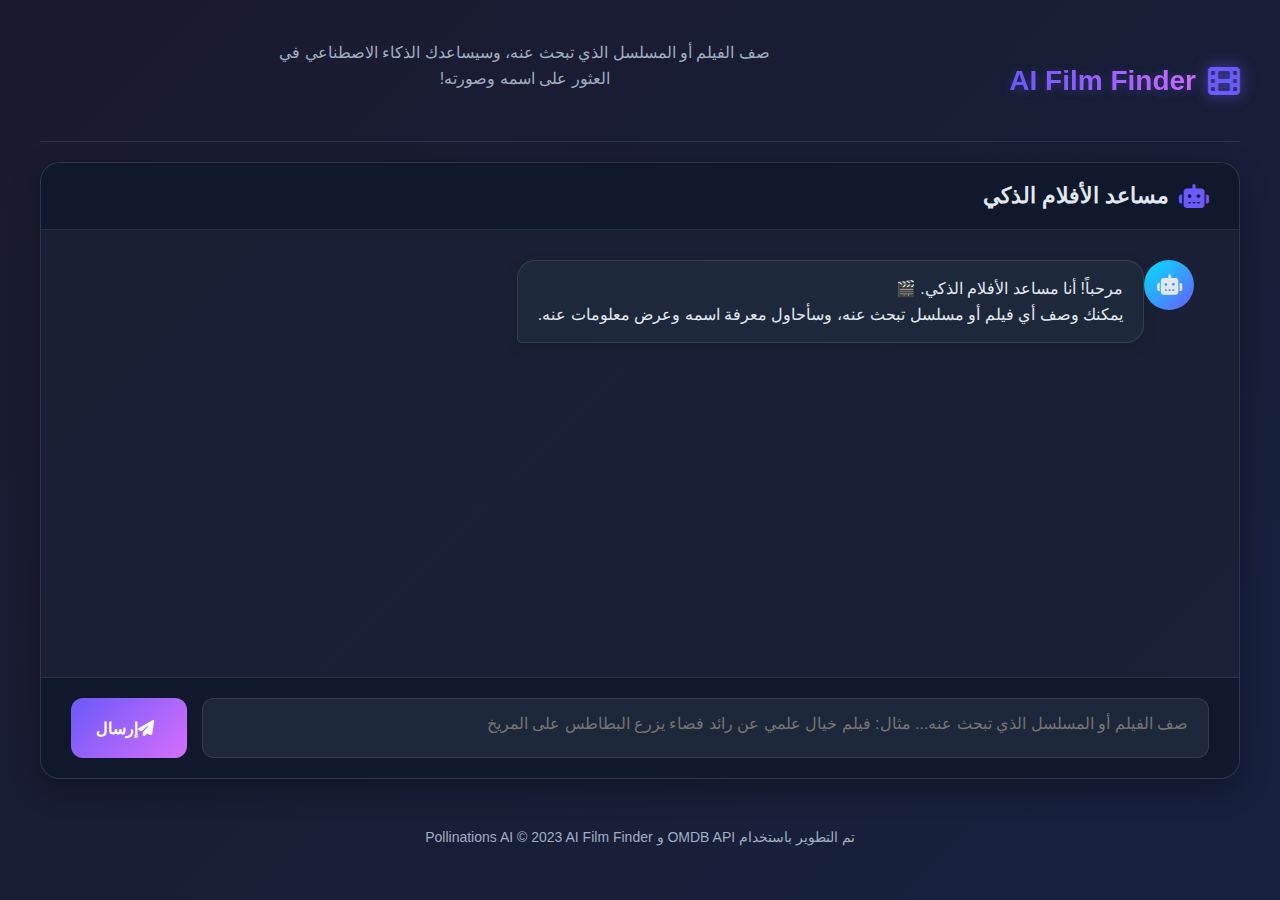
<file: ai.html>
<!DOCTYPE html>
<html lang="ar" dir="rtl">
<head>
    <meta charset="UTF-8">
    <meta name="viewport" content="width=device-width, initial-scale=1.0">
    <title>AI Film Finder - ابحث عن الأفلام بالذكاء الاصطناعي</title>
    <link rel="stylesheet" href="https://cdnjs.cloudflare.com/ajax/libs/font-awesome/6.4.0/css/all.min.css">
    <style>
        * {
            margin: 0;
            padding: 0;
            box-sizing: border-box;
            font-family: 'Segoe UI', Tahoma, Geneva, Verdana, sans-serif;
        }
        
        body {
            background: linear-gradient(135deg, #1a1a2e 0%, #16213e 100%);
            color: #e2e8f0;
            min-height: 100vh;
            padding: 20px;
        }
        
        .container {
            max-width: 1200px;
            margin: 0 auto;
            display: flex;
            flex-direction: column;
            height: 95vh;
        }
        
        /* Header Styles */
        .header {
            display: flex;
            justify-content: space-between;
            align-items: center;
            padding: 20px 0;
            margin-bottom: 20px;
            border-bottom: 1px solid rgba(255, 255, 255, 0.1);
        }
        
        .logo {
            display: flex;
            align-items: center;
        }
        
        .logo-icon {
            font-size: 32px;
            color: #6a5af9;
            margin-left: 12px;
            text-shadow: 0 0 15px rgba(106, 90, 249, 0.7);
        }
        
        .logo-text {
            font-size: 28px;
            font-weight: 800;
            background: linear-gradient(90deg, #6a5af9, #d66efd);
            -webkit-background-clip: text;
            -webkit-text-fill-color: transparent;
            text-shadow: 0 2px 10px rgba(106, 90, 249, 0.3);
        }
        
        .app-description {
            color: #a0aec0;
            font-size: 16px;
            max-width: 500px;
            text-align: center;
            margin: 0 auto 30px;
            line-height: 1.6;
        }
        
        /* Chat Container */
        .chat-container {
            flex: 1;
            display: flex;
            flex-direction: column;
            background: rgba(26, 32, 54, 0.8);
            border-radius: 20px;
            border: 1px solid rgba(255, 255, 255, 0.1);
            box-shadow: 0 10px 30px rgba(0, 0, 0, 0.3);
            overflow: hidden;
        }
        
        .chat-header {
            padding: 20px 30px;
            background: rgba(15, 23, 42, 0.9);
            border-bottom: 1px solid rgba(255, 255, 255, 0.1);
            display: flex;
            align-items: center;
        }
        
        .chat-header i {
            font-size: 24px;
            color: #6a5af9;
            margin-left: 10px;
        }
        
        .chat-header h2 {
            font-size: 22px;
            color: #e2e8f0;
        }
        
        .chat-messages {
            flex: 1;
            padding: 30px;
            overflow-y: auto;
            display: flex;
            flex-direction: column;
            gap: 20px;
        }
        
        .message {
            display: flex;
            max-width: 80%;
            animation: fadeIn 0.5s ease;
        }
        
        @keyframes fadeIn {
            from { opacity: 0; transform: translateY(10px); }
            to { opacity: 1; transform: translateY(0); }
        }
        
        .user-message {
            align-self: flex-end;
            flex-direction: row-reverse;
        }
        
        .ai-message {
            align-self: flex-start;
        }
        
        .avatar {
            width: 50px;
            height: 50px;
            border-radius: 50%;
            display: flex;
            align-items: center;
            justify-content: center;
            font-size: 20px;
            flex-shrink: 0;
        }
        
        .user-avatar {
            background: linear-gradient(135deg, #6a5af9, #d66efd);
            margin-left: 15px;
        }
        
        .ai-avatar {
            background: linear-gradient(135deg, #00e5ff, #6a5af9);
            margin-right: 15px;
        }
        
        .message-content {
            padding: 15px 20px;
            border-radius: 18px;
            box-shadow: 0 5px 15px rgba(0, 0, 0, 0.1);
            max-width: 100%;
        }
        
        .user-message .message-content {
            background: linear-gradient(135deg, #6a5af9, #d66efd);
            color: white;
            border-bottom-right-radius: 5px;
        }
        
        .ai-message .message-content {
            background: rgba(30, 41, 59, 0.9);
            border: 1px solid rgba(255, 255, 255, 0.1);
            border-bottom-left-radius: 5px;
        }
        
        .message-text {
            line-height: 1.6;
            word-wrap: break-word;
        }
        
        .movie-result {
            margin-top: 15px;
            padding: 15px;
            background: rgba(15, 23, 42, 0.7);
            border-radius: 12px;
            border: 1px solid rgba(255, 255, 255, 0.1);
        }
        
        .movie-title {
            font-size: 20px;
            font-weight: 700;
            color: #6a5af9;
            margin-bottom: 10px;
            display: flex;
            align-items: center;
        }
        
        .movie-title i {
            margin-left: 8px;
        }
        
        .movie-poster {
            max-width: 200px;
            border-radius: 10px;
            margin: 10px 0;
            box-shadow: 0 5px 15px rgba(0, 0, 0, 0.3);
        }
        
        .movie-details {
            display: flex;
            flex-wrap: wrap;
            gap: 15px;
            margin-top: 10px;
        }
        
        .movie-detail {
            display: flex;
            align-items: center;
            background: rgba(106, 90, 249, 0.2);
            padding: 5px 10px;
            border-radius: 20px;
            font-size: 14px;
        }
        
        .movie-detail i {
            margin-left: 5px;
            color: #6a5af9;
        }
        
        .typing-indicator {
            display: flex;
            align-items: center;
            color: #a0aec0;
            font-style: italic;
        }
        
        .typing-dots {
            display: flex;
            margin-right: 8px;
        }
        
        .typing-dots span {
            height: 8px;
            width: 8px;
            background: #6a5af9;
            border-radius: 50%;
            display: block;
            margin: 0 2px;
            animation: typing 1.5s infinite;
        }
        
        .typing-dots span:nth-child(2) {
            animation-delay: 0.2s;
        }
        
        .typing-dots span:nth-child(3) {
            animation-delay: 0.4s;
        }
        
        @keyframes typing {
            0%, 60%, 100% { transform: translateY(0); }
            30% { transform: translateY(-5px); }
        }
        
        .chat-input-container {
            padding: 20px 30px;
            background: rgba(15, 23, 42, 0.9);
            border-top: 1px solid rgba(255, 255, 255, 0.1);
        }
        
        .chat-input-form {
            display: flex;
            gap: 15px;
        }
        
        .chat-input {
            flex: 1;
            padding: 15px 20px;
            border: none;
            border-radius: 12px;
            background: rgba(30, 41, 59, 0.9);
            color: #e2e8f0;
            font-size: 16px;
            border: 1px solid rgba(255, 255, 255, 0.1);
            resize: none;
            height: 60px;
        }
        
        .chat-input:focus {
            outline: none;
            border-color: #6a5af9;
            box-shadow: 0 0 0 2px rgba(106, 90, 249, 0.3);
        }
        
        .send-button {
            padding: 0 25px;
            background: linear-gradient(135deg, #6a5af9, #d66efd);
            color: white;
            border: none;
            border-radius: 12px;
            font-size: 16px;
            font-weight: 600;
            cursor: pointer;
            transition: all 0.3s ease;
            display: flex;
            align-items: center;
            justify-content: center;
        }
        
        .send-button:hover {
            transform: translateY(-2px);
            box-shadow: 0 5px 15px rgba(106, 90, 249, 0.4);
        }
        
        .send-button:disabled {
            opacity: 0.6;
            cursor: not-allowed;
            transform: none;
            box-shadow: none;
        }
        
        .send-button i {
            margin-right: 8px;
        }
        
        /* Footer */
        .footer {
            text-align: center;
            padding: 30px 0;
            color: #a0aec0;
            margin-top: 20px;
            font-size: 14px;
        }
        
        /* Responsive Design */
        @media (max-width: 768px) {
            .container {
                height: auto;
                min-height: 95vh;
            }
            
            .header {
                flex-direction: column;
                text-align: center;
            }
            
            .logo {
                margin-bottom: 15px;
            }
            
            .message {
                max-width: 90%;
            }
            
            .chat-messages {
                padding: 20px;
            }
            
            .movie-details {
                flex-direction: column;
                gap: 10px;
            }
        }
        
        @media (max-width: 480px) {
            .chat-input-form {
                flex-direction: column;
            }
            
            .send-button {
                padding: 12px;
            }
            
            .avatar {
                width: 40px;
                height: 40px;
                font-size: 18px;
            }
        }
    </style>
</head>
<body>
    <div class="container">
        <!-- Header -->
        <header class="header">
            <div class="logo">
                <i class="fas fa-film logo-icon"></i>
                <div class="logo-text">AI Film Finder</div>
            </div>
            
            <div class="app-description">
                صف الفيلم أو المسلسل الذي تبحث عنه، وسيساعدك الذكاء الاصطناعي في العثور على اسمه وصورته!
            </div>
        </header>
        
        <!-- Chat Container -->
        <div class="chat-container">
            <div class="chat-header">
                <i class="fas fa-robot"></i>
                <h2>مساعد الأفلام الذكي</h2>
            </div>
            
            <div class="chat-messages" id="chatMessages">
                <div class="message ai-message">
                    <div class="avatar ai-avatar">
                        <i class="fas fa-robot"></i>
                    </div>
                    <div class="message-content">
                        <div class="message-text">
                            مرحباً! أنا مساعد الأفلام الذكي. 🎬<br>
                            يمكنك وصف أي فيلم أو مسلسل تبحث عنه، وسأحاول معرفة اسمه وعرض معلومات عنه.
                        </div>
                    </div>
                </div>
            </div>
            
            <div class="chat-input-container">
                <form class="chat-input-form" id="chatForm">
                    <textarea class="chat-input" id="chatInput" placeholder="صف الفيلم أو المسلسل الذي تبحث عنه... مثال: فيلم خيال علمي عن رائد فضاء يزرع البطاطس على المريخ" required></textarea>
                    <button type="submit" class="send-button" id="sendButton">
                        <i class="fas fa-paper-plane"></i> إرسال
                    </button>
                </form>
            </div>
        </div>
        
        <!-- Footer -->
        <footer class="footer">
            <p>تم التطوير باستخدام OMDB API و Pollinations AI &copy; 2023 AI Film Finder</p>
        </footer>
    </div>

    <script>
        // DOM Elements
        const chatMessages = document.getElementById('chatMessages');
        const chatForm = document.getElementById('chatForm');
        const chatInput = document.getElementById('chatInput');
        const sendButton = document.getElementById('sendButton');
        
        // Add message to chat
        function addMessage(content, isUser = false, isTyping = false) {
            const messageDiv = document.createElement('div');
            messageDiv.className = `message ${isUser ? 'user-message' : 'ai-message'}`;
            
            const avatarDiv = document.createElement('div');
            avatarDiv.className = `avatar ${isUser ? 'user-avatar' : 'ai-avatar'}`;
            avatarDiv.innerHTML = `<i class="fas ${isUser ? 'fa-user' : 'fa-robot'}"></i>`;
            
            const contentDiv = document.createElement('div');
            contentDiv.className = 'message-content';
            
            if (isTyping) {
                const typingDiv = document.createElement('div');
                typingDiv.className = 'typing-indicator';
                typingDiv.innerHTML = `
                    <div class="typing-dots">
                        <span></span>
                        <span></span>
                        <span></span>
                    </div>
                    جاري البحث...
                `;
                contentDiv.appendChild(typingDiv);
            } else {
                const textDiv = document.createElement('div');
                textDiv.className = 'message-text';
                textDiv.innerHTML = content;
                contentDiv.appendChild(textDiv);
            }
            
            messageDiv.appendChild(avatarDiv);
            messageDiv.appendChild(contentDiv);
            chatMessages.appendChild(messageDiv);
            
            // Scroll to bottom
            chatMessages.scrollTop = chatMessages.scrollHeight;
            
            return messageDiv;
        }
        
        // Show movie result
        function showMovieResult(movieData) {
            const messageDiv = document.createElement('div');
            messageDiv.className = 'message ai-message';
            
            const avatarDiv = document.createElement('div');
            avatarDiv.className = 'avatar ai-avatar';
            avatarDiv.innerHTML = '<i class="fas fa-robot"></i>';
            
            const contentDiv = document.createElement('div');
            contentDiv.className = 'message-content';
            
            let resultHTML = `
                <div class="message-text">
                    وجدت تطابقاً محتملاً للفيلم/المسلسل الذي تبحث عنه!
                </div>
                <div class="movie-result">
                    <div class="movie-title">
                        <i class="fas fa-film"></i> ${movieData.Title} (${movieData.Year})
                    </div>
            `;
            
            if (movieData.Poster && movieData.Poster !== 'N/A') {
                resultHTML += `<img src="${movieData.Poster}" alt="${movieData.Title}" class="movie-poster">`;
            }
            
            resultHTML += `
                    <div class="movie-details">
                        <div class="movie-detail">
                            <i class="fas fa-calendar-alt"></i> ${movieData.Year}
                        </div>
            `;
            
            if (movieData.Type) {
                resultHTML += `
                        <div class="movie-detail">
                            <i class="fas fa-tag"></i> ${movieData.Type === 'movie' ? 'فيلم' : 'مسلسل'}
                        </div>
                `;
            }
            
            if (movieData.imdbID) {
                resultHTML += `
                        <div class="movie-detail">
                            <i class="fas fa-star"></i> IMDB: ${movieData.imdbID}
                        </div>
                `;
            }
            
            resultHTML += `
                    </div>
                </div>
            `;
            
            contentDiv.innerHTML = resultHTML;
            messageDiv.appendChild(avatarDiv);
            messageDiv.appendChild(contentDiv);
            chatMessages.appendChild(messageDiv);
            
            // Scroll to bottom
            chatMessages.scrollTop = chatMessages.scrollHeight;
        }
        
        // Search for movie using OMDB API
        async function searchMovie(query) {
            try {
                const response = await fetch(`https://www.omdbapi.com/?s=${encodeURIComponent(query)}&apikey=3804c542`);
                const data = await response.json();
                
                if (data.Response === 'True' && data.Search && data.Search.length > 0) {
                    // Get more details for the first result
                    const movieId = data.Search[0].imdbID;
                    const detailResponse = await fetch(`https://www.omdbapi.com/?i=${movieId}&apikey=3804c542`);
                    const detailData = await detailResponse.json();
                    
                    return detailData;
                } else {
                    return null;
                }
            } catch (error) {
                console.error('Error searching for movie:', error);
                return null;
            }
        }
        
        // Get AI analysis
        async function getAIAnalysis(description) {
            try {
                const prompt = `Identify the movie or TV show based on this description: "${description}". Provide only the most likely title.`;
                const encodedPrompt = encodeURIComponent(prompt);
                const response = await fetch(`https://text.pollinations.ai/${encodedPrompt}`);
                const text = await response.text();
                return text.trim();
            } catch (error) {
                console.error('Error getting AI analysis:', error);
                return null;
            }
        }
        
        // Handle form submission
        chatForm.addEventListener('submit', async function(e) {
            e.preventDefault();
            
            const userMessage = chatInput.value.trim();
            if (!userMessage) return;
            
            // Add user message
            addMessage(userMessage, true);
            
            // Clear input
            chatInput.value = '';
            sendButton.disabled = true;
            
            // Add typing indicator
            const typingMessage = addMessage('', false, true);
            
            try {
                // Get AI analysis first
                const aiResult = await getAIAnalysis(userMessage);
                
                // Search for movie using AI result or original query
                const searchQuery = aiResult || userMessage;
                const movieData = await searchMovie(searchQuery);
                
                // Remove typing indicator
                typingMessage.remove();
                
                if (movieData) {
                    showMovieResult(movieData);
                } else {
                    addMessage(`لم أتمكن من العثور على فيلم أو مسلسل مطابق للوصف الذي قدمته. يمكنك محاولة وصفه بطريقة مختلفة أو تقديم المزيد من التفاصيل.`);
                }
            } catch (error) {
                // Remove typing indicator
                typingMessage.remove();
                
                addMessage(`حدث خطأ أثناء البحث. يرجى المحاولة مرة أخرى.`);
                console.error('Error:', error);
            }
            
            // Re-enable send button
            sendButton.disabled = false;
        });
        
        // Auto-resize textarea
        chatInput.addEventListener('input', function() {
            this.style.height = 'auto';
            this.style.height = (this.scrollHeight) + 'px';
        });
    </script>
</body>
</html>
</file>
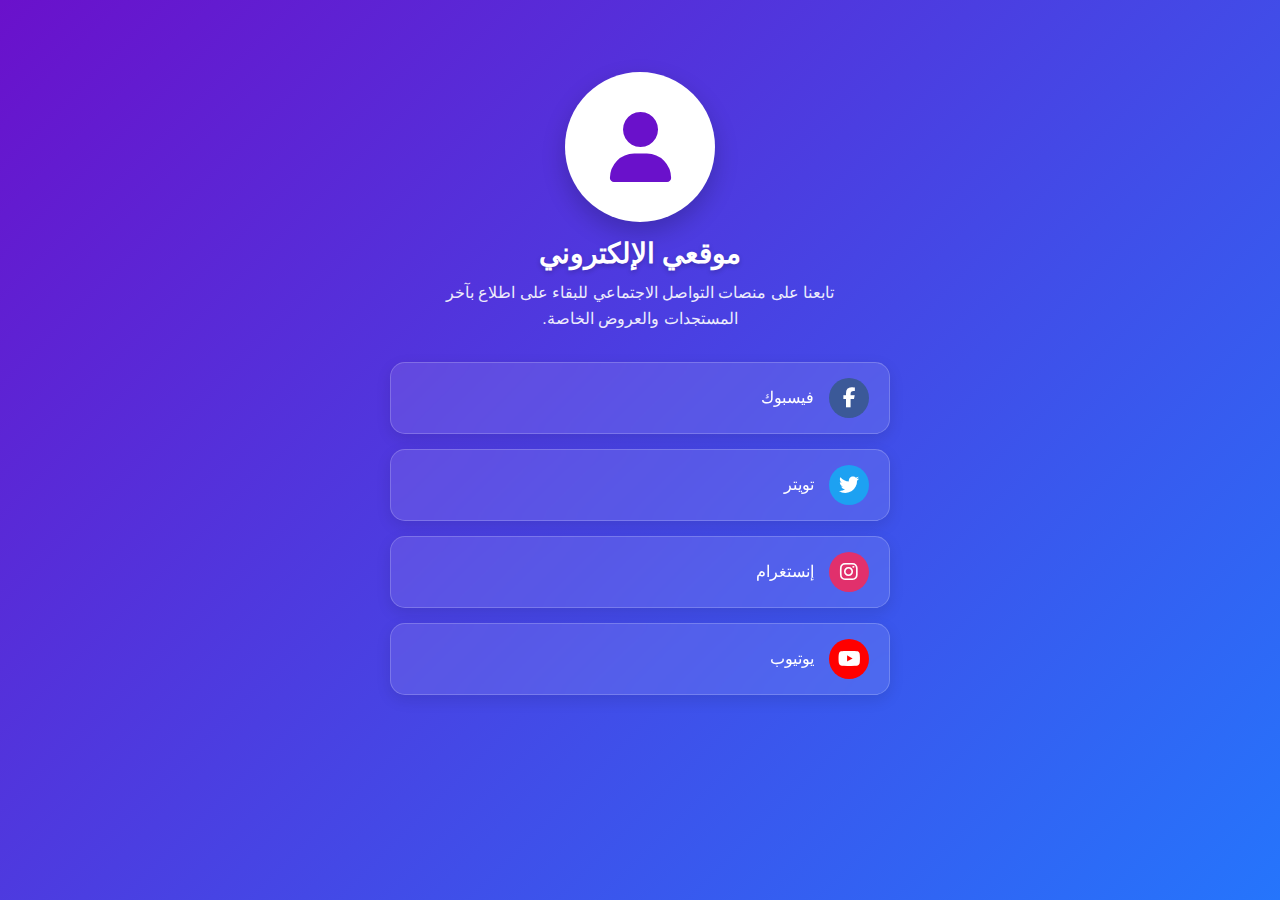
<file: laaou.html>
<!DOCTYPE html>
<html lang="ar" dir="rtl">
<head>
    <meta charset="UTF-8">
    <meta name="viewport" content="width=device-width, initial-scale=1.0">
    <title>روابط التواصل الاجتماعي</title>
    <link rel="stylesheet" href="https://cdnjs.cloudflare.com/ajax/libs/font-awesome/6.4.0/css/all.min.css">
    <style>
        * {
            margin: 0;
            padding: 0;
            box-sizing: border-box;
            font-family: 'Segoe UI', Tahoma, Geneva, Verdana, sans-serif;
        }
        
        body {
            background: linear-gradient(135deg, #6a11cb 0%, #2575fc 100%);
            color: white;
            min-height: 100vh;
            display: flex;
            justify-content: center;
            align-items: center;
            padding: 20px;
        }
        
        .container {
            width: 100%;
            max-width: 500px;
            text-align: center;
        }
        
        .profile {
            margin-bottom: 30px;
        }
        
        .profile-img {
            width: 150px;
            height: 150px;
            border-radius: 50%;
            border: 5px solid rgba(255, 255, 255, 0.3);
            margin: 0 auto 15px;
            overflow: hidden;
            box-shadow: 0 10px 25px rgba(0, 0, 0, 0.2);
            background-color: #fff;
            display: flex;
            align-items: center;
            justify-content: center;
        }
        
        .profile-img i {
            font-size: 70px;
            color: #6a11cb;
        }
        
        .profile h1 {
            font-size: 28px;
            margin-bottom: 10px;
            text-shadow: 0 2px 5px rgba(0, 0, 0, 0.2);
        }
        
        .profile p {
            font-size: 16px;
            opacity: 0.9;
            max-width: 400px;
            margin: 0 auto;
            line-height: 1.6;
        }
        
        .social-links {
            display: flex;
            flex-direction: column;
            gap: 15px;
        }
        
        .social-link {
            background: rgba(255, 255, 255, 0.1);
            backdrop-filter: blur(10px);
            border: 1px solid rgba(255, 255, 255, 0.2);
            border-radius: 15px;
            padding: 15px 20px;
            display: flex;
            align-items: center;
            justify-content: flex-start;
            text-decoration: none;
            color: white;
            transition: all 0.3s ease;
            box-shadow: 0 5px 15px rgba(0, 0, 0, 0.1);
        }
        
        .social-link:hover {
            transform: translateY(-5px);
            background: rgba(255, 255, 255, 0.2);
            box-shadow: 0 10px 20px rgba(0, 0, 0, 0.2);
        }
        
        .social-icon {
            width: 40px;
            height: 40px;
            border-radius: 50%;
            display: flex;
            align-items: center;
            justify-content: center;
            margin-left: 15px;
            font-size: 20px;
        }
        
        .social-text {
            flex-grow: 1;
            text-align: right;
            font-weight: 500;
        }
        
        .social-arrow {
            opacity: 0;
            transition: opacity 0.3s ease;
        }
        
        .social-link:hover .social-arrow {
            opacity: 1;
        }
        
        /* ألوان خاصة بكل منصة */
        .facebook .social-icon { background: #3b5998; }
        .twitter .social-icon { background: #1da1f2; }
        .instagram .social-icon { background: #e1306c; }
        .youtube .social-icon { background: #ff0000; }
        .linkedin .social-icon { background: #0077b5; }
        .tiktok .social-icon { background: #000000; }
        
        .footer {
            margin-top: 30px;
            font-size: 14px;
            opacity: 0.7;
        }
        
        /* تأثيرات للهاتف */
        @media (max-width: 480px) {
            .profile-img {
                width: 120px;
                height: 120px;
            }
            
            .profile-img i {
                font-size: 50px;
            }
            
            .profile h1 {
                font-size: 24px;
            }
            
            .social-link {
                padding: 12px 15px;
            }
        }
        
        /* تأثيرات الظهور */
        .fade-in {
            opacity: 0;
            transform: translateY(20px);
            transition: opacity 0.5s ease, transform 0.5s ease;
        }
        
        .visible {
            opacity: 1;
            transform: translateY(0);
        }
    </style>
</head>
<body>
    <div class="container">
        <div class="profile fade-in">
            <div class="profile-img">
                <i class="fas fa-user"></i>
            </div>
            <h1>موقعي الإلكتروني</h1>
            <p>تابعنا على منصات التواصل الاجتماعي للبقاء على اطلاع بآخر المستجدات والعروض الخاصة.</p>
        </div>
        
        <div class="social-links">
            <a href="https://www.facebook.com/profile.php?id=61563890730945 " class="social-link facebook fade-in">
                <div class="social-icon">
                    <i class="fab fa-facebook-f"></i>
                </div>
                <div class="social-text">فيسبوك</div>
                <div class="social-arrow">
                    <i class="fas fa-arrow-left"></i>
                </div>
            </a>
            
            <a href="https://x.com/Blocoins?t=D31vM75OPQcib6fFJ9R4GQ&s=09" class="social-link twitter fade-in">
                <div class="social-icon">
                    <i class="fab fa-twitter"></i>
                </div>
                <div class="social-text">تويتر</div>
                <div class="social-arrow">
                    <i class="fas fa-arrow-left"></i>
                </div>
            </a>
            
            <a href="" class="social-link instagram fade-in">
                <div class="social-icon">
                    <i class="fab fa-instagram"></i>
                </div>
                <div class="social-text">إنستغرام</div>
                <div class="social-arrow">
                    <i class="fas fa-arrow-left"></i>
                </div>
            </a>
            
            <a href="https://youtube.com/@wisdom_story1?si=zxWn5XMjlTDVUlbS" class="social-link youtube fade-in">
                <div class="social-icon">
                    <i class="fab fa-youtube"></i>
                </div>
                <div class="social-text">يوتيوب</div>
                <div class="social-arrow">
                    <i class="fas fa-arrow-left"></i>
                </div>
            </a>
          
            
            <a href="#" class="social-link tiktok fade-in">
                <div class="social-icon">
                    <i class="fab fa-tiktok"></i>
                </div>
                <div class="social-text">تيك توك</div>
                <div class="social-arrow">
                    <i class="fas fa-arrow-left"></i>
                </div>
            </a>
        </div>
        
        <div class="footer fade-in">
            <p>جميع الحقوق محفوظة &copy; 2023</p>
        </div>
    </div>

    <script>
        // تأثير الظهور التدريجي للعناصر
        document.addEventListener('DOMContentLoaded', function() {
            const fadeElements = document.querySelectorAll('.fade-in');
            
            fadeElements.forEach((element, index) => {
                setTimeout(() => {
                    element.classList.add('visible');
                }, 150 * index);
            });
            
            // تأثير عند التمرير فوق الروابط
            const socialLinks = document.querySelectorAll('.social-link');
            
            socialLinks.forEach(link => {
                link.addEventListener('mouseenter', function() {
                    this.style.transform = 'translateY(-5px)';
                });
                
                link.addEventListener('mouseleave', function() {
                    this.style.transform = 'translateY(0)';
                });
            });
        });
    </script>
</body>
</html>
</file>
